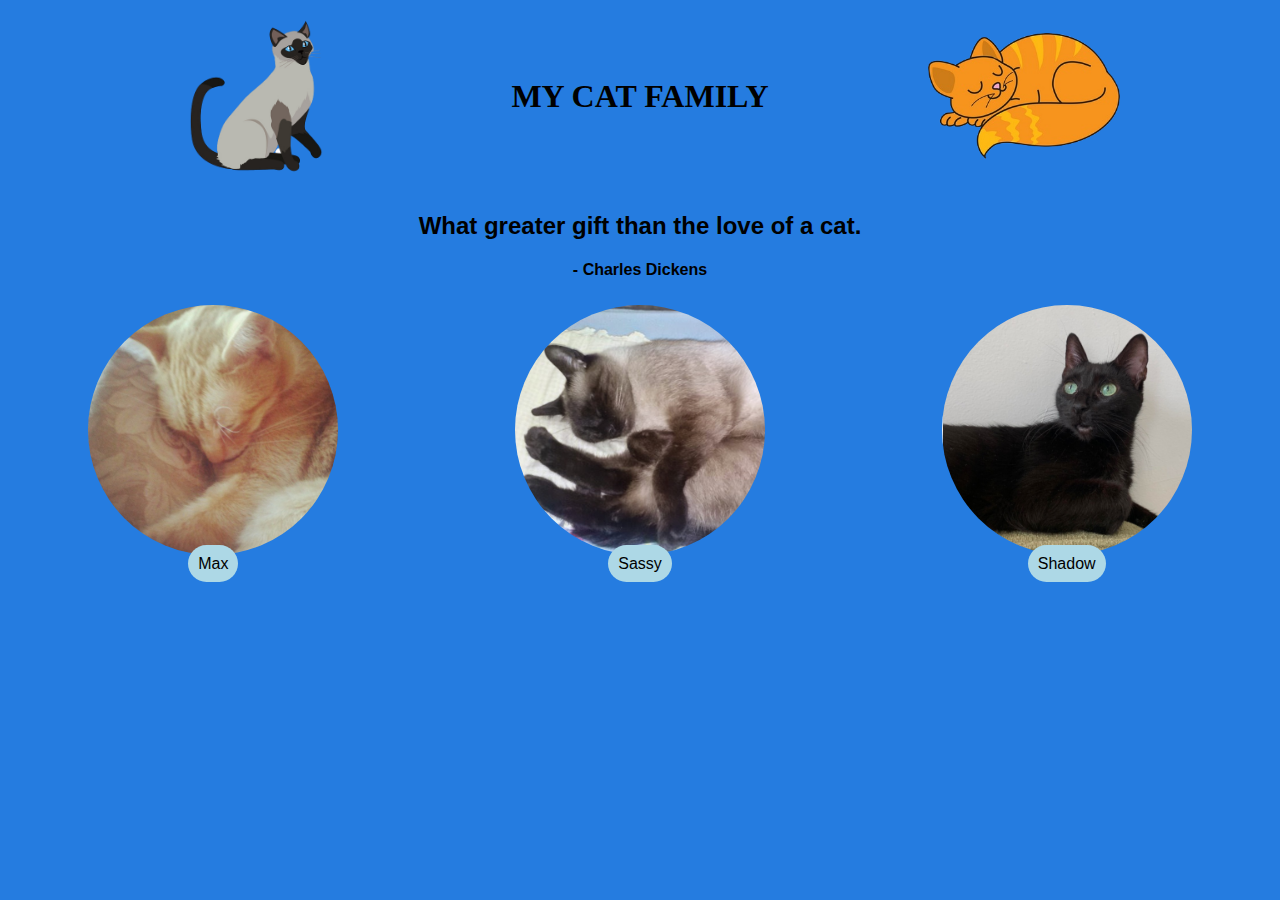
<file: index.html>
<!DOCTYPE html>

<head>
    
    <meta name="viewport" content="width=device-width, initial-scale=1.0">
    <meta charset="UTF-8">
        
    <title>MyPetsWebpage</title>
    
    <link rel="stylesheet" type="text/css" href="css/index.css">
        
</head>
<body>
    <div class="image-txt-container">
        <img src="img/siamese.png" alt="siamese">
        <h1 class="title">MY CAT FAMILY</h1>
        <img src="img/orangeTabby.png" alt="orange">
    </div>
    
    <h2>What greater gift than the love of a cat.</h2>
    <h4>- Charles Dickens</h4>
    
    <div class="row">
      <div class="column">
        <img src="img/maxprofile.png" class="image1" alt="MaxProfile">
        <a href="max.html">Max</a>
      </div>
      <div class="column">
        <img src="img/sassyprofile.png" class="image1" alt="SassyProfile">
        <a href="sassy.html">Sassy</a>
      </div>
      <div class="column">
        <img src="img/shadowprofile.png" class="image1" alt="ShadowProfile">
        <a href="shadow.html">Shadow</a>
      </div>
    </div>

</body>
</file>
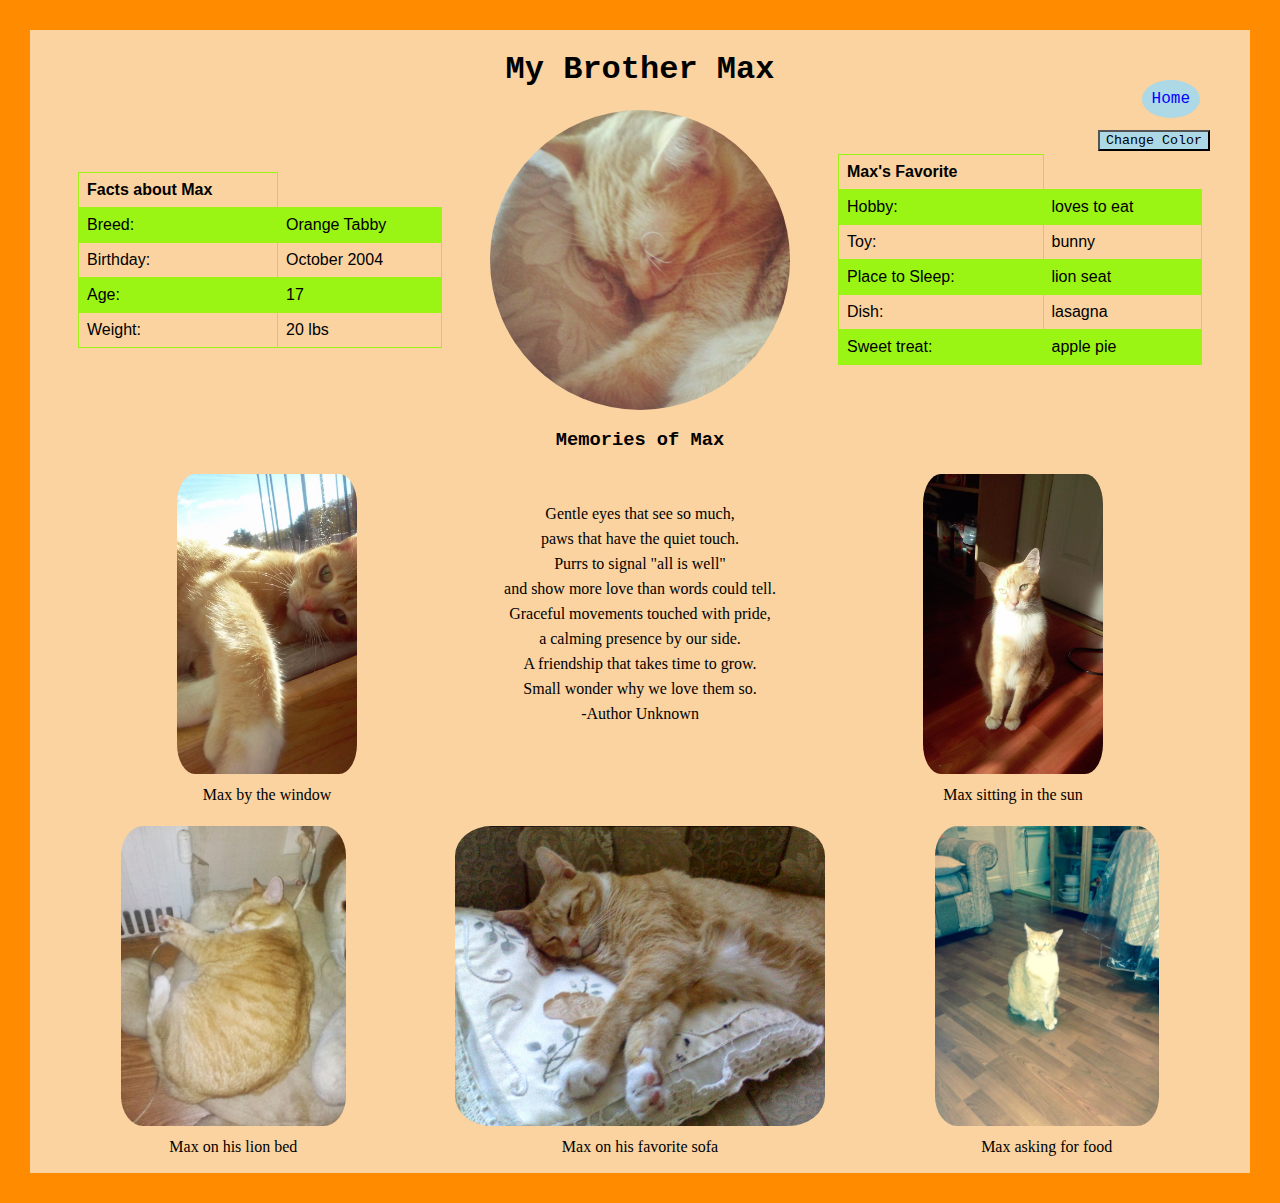
<file: max.html>
<!DOCTYPE html>

<head>
    
    <meta name="viewport" content="width=device-width, initial-scale=1.0">
    <meta charset="UTF-8">
    
    <title>Max's Page</title>
    
    <link rel="stylesheet" type="text/css" href="css/max.css">
</head>

<body style="color: black;">
    <h1 class="title">My Brother Max</h1>
    <a href="index.html">Home</a>
    
    <button onclick="changeColor()" class="customButton">Change Color</button>
    <script src="script.js"></script>
    
    <div class="image-table-container">
        <table class="info" id="Facts">
          <tr>
            <th>Facts about Max</th>
          </tr>
          <tr>
            <td>Breed:</td>
            <td>Orange Tabby</td>
          </tr>
          <tr>
            <td>Birthday:</td>
            <td>October 2004</td>
          </tr>
          <tr>
            <td>Age:</td>
            <td>17</td>
          </tr>
          <tr>
            <td>Weight:</td>
            <td>20 lbs</td>
          </tr>
        </table>
        
        <img src="img/maxprofile.png" class="image1" alt="MaxProfile">
        
        <table>
          <tr>
            <th>Max's Favorite</th>
          </tr>
          <tr>
            <td>Hobby:</td>
            <td>loves to eat</td>
          </tr>
          <tr>
            <td>Toy:</td>
            <td>bunny</td>
          </tr>
          <tr>
            <td>Place to Sleep:</td>
            <td>lion seat</td>
          </tr>
          <tr>
            <td>Dish:</td>
            <td>lasagna</td>
          </tr>
          <tr>
            <td>Sweet treat:</td>
            <td>apple pie</td>
          </tr>
        </table>
    </div>
    
    <h3 class="title">Memories of Max</h3>
    
    <div class="row">
      <div class="column">
        <img src="img/maxwindow.jpg" class="image2" alt="Max Window">
        <p class="captions">Max by the window</p>
      </div>
      <p class="paragraph"> Gentle eyes that see so much,<br>
      paws that have the quiet touch.<br>
      Purrs to signal "all is well"<br>
      and show more love than words could tell.<br>
      Graceful movements touched with pride,<br>
      a calming presence by our side.<br>
      A friendship that takes time to grow.<br>
      Small wonder why we love them so.<br>
      -Author Unknown </p>
      <div class="column">
        <img src="img/maxsun.jpg" class="image2" alt="Max Sun">
        <p class="captions">Max sitting in the sun</p>
      </div>
    </div>
    
    <div class="row">
      <div class="column">
        <img src="img/maxlion.jpg" class="image2" alt="Max lion">
        <p class="captions">Max on his lion bed</p>
      </div>
      <div class="column">
        <img src="img/maxpillow.png" class="image2" alt="Max pillow">
        <p class="captions">Max on his favorite sofa</p>
      </div>
      <div class="column">
        <img src="img/maxfood.JPG" class="image2" alt="Max food">
        <p class="captions">Max asking for food</p>
      </div>
    </div>

</body>
</file>
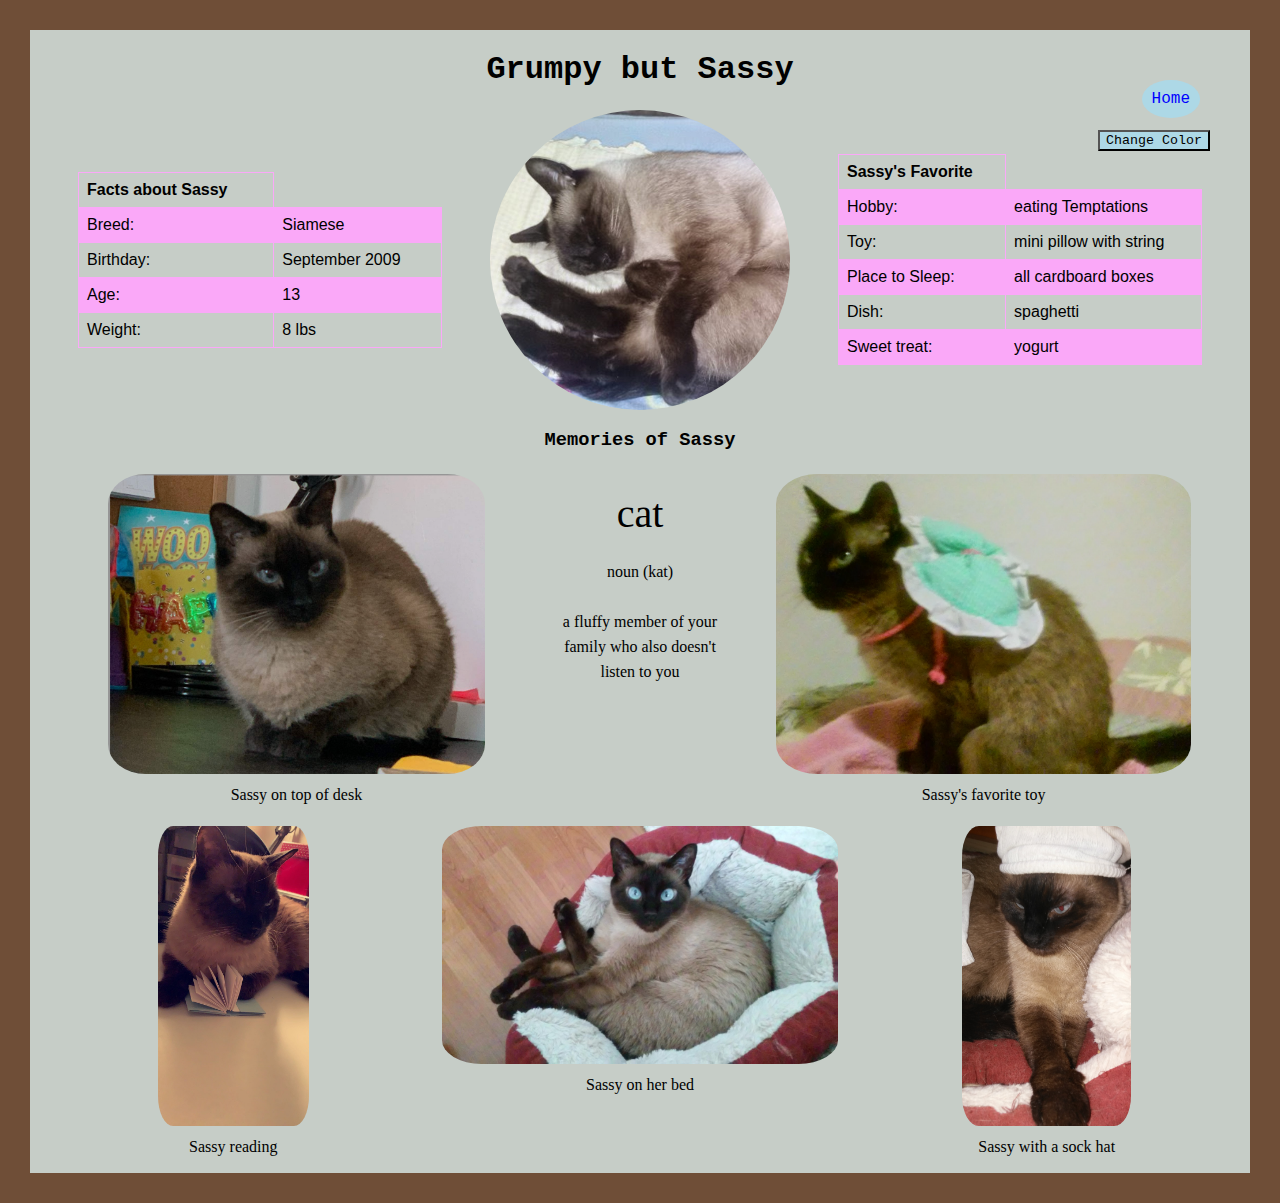
<file: sassy.html>
<!DOCTYPE html>

<head>
    
    <meta name="viewport" content="width=device-width, initial-scale=1.0">
    <meta charset="UTF-8">
    
    <title>Sassy's Page</title>
    
    <link rel="stylesheet" type="text/css" href="css/sassy.css">
</head>

<body style="color: black;">
    <h1 class="title">Grumpy but Sassy</h1>
    <a href="index.html">Home</a>
    
    <button onclick="changeColor()" class="customButton">Change Color</button>
    <script src="script.js"></script>
    
    <div class="image-table-container">
        <table>
          <tr>
            <th>Facts about Sassy</th>
          </tr>
          <tr>
            <td>Breed:</td>
            <td>Siamese</td>
          </tr>
          <tr>
            <td>Birthday:</td>
            <td>September 2009</td>
          </tr>
          <tr>
            <td>Age:</td>
            <td>13</td>
          </tr>
          <tr>
            <td>Weight:</td>
            <td>8 lbs</td>
          </tr>
        </table>
        
        <img src="img/sassyprofile.png" class="image1" alt="SassyProfile">
        
        <table>
          <tr>
            <th>Sassy's Favorite</th>
          </tr>
          <tr>
            <td>Hobby:</td>
            <td>eating Temptations</td>
          </tr>
          <tr>
            <td>Toy:</td>
            <td>mini pillow with string</td>
          </tr>
          <tr>
            <td>Place to Sleep:</td>
            <td>all cardboard boxes</td>
          </tr>
          <tr>
            <td>Dish:</td>
            <td>spaghetti</td>
          </tr>
          <tr>
            <td>Sweet treat:</td>
            <td>yogurt</td>
          </tr>
        </table>
    </div>
        
    <h3 class="title">Memories of Sassy</h3>
    
    <div class="row">
      <div class="column">
        <img src="img/sassydesk.jpg" class="image2" alt="Sassy desk">
        <p class="captions">Sassy on top of desk</p>
      </div>
      
      <p class="paragraph"><span style="font-size: 40px">cat</span><br>
      <br> noun (kat)<br>
      <br> a fluffy member of your<br>
      family who also doesn't<br>
      listen to you</p>
      
      <div class="column">
        <img src="img/sassypillow.jpg" class="image2" alt="Sassy pillow">
        <p class="captions">Sassy's favorite toy</p>
      </div>
    </div>
    
    <div class="row">
      <div class="column">
        <img src="img/sassyreading.jpeg" class="image2" alt="Sassy reading">
        <p class="captions">Sassy reading</p>
      </div>
      <div class="column">
        <img src="img/sassybed.jpg" class="image2" alt="Sassy bed">
        <p class="captions">Sassy on her bed</p>
      </div>
      <div class="column">
        <img src="img/sassysock.jpg" class="image2" alt="Sassy sock">
        <p class="captions">Sassy with a sock hat</p>
      </div>
    </div>

</body>
</file>
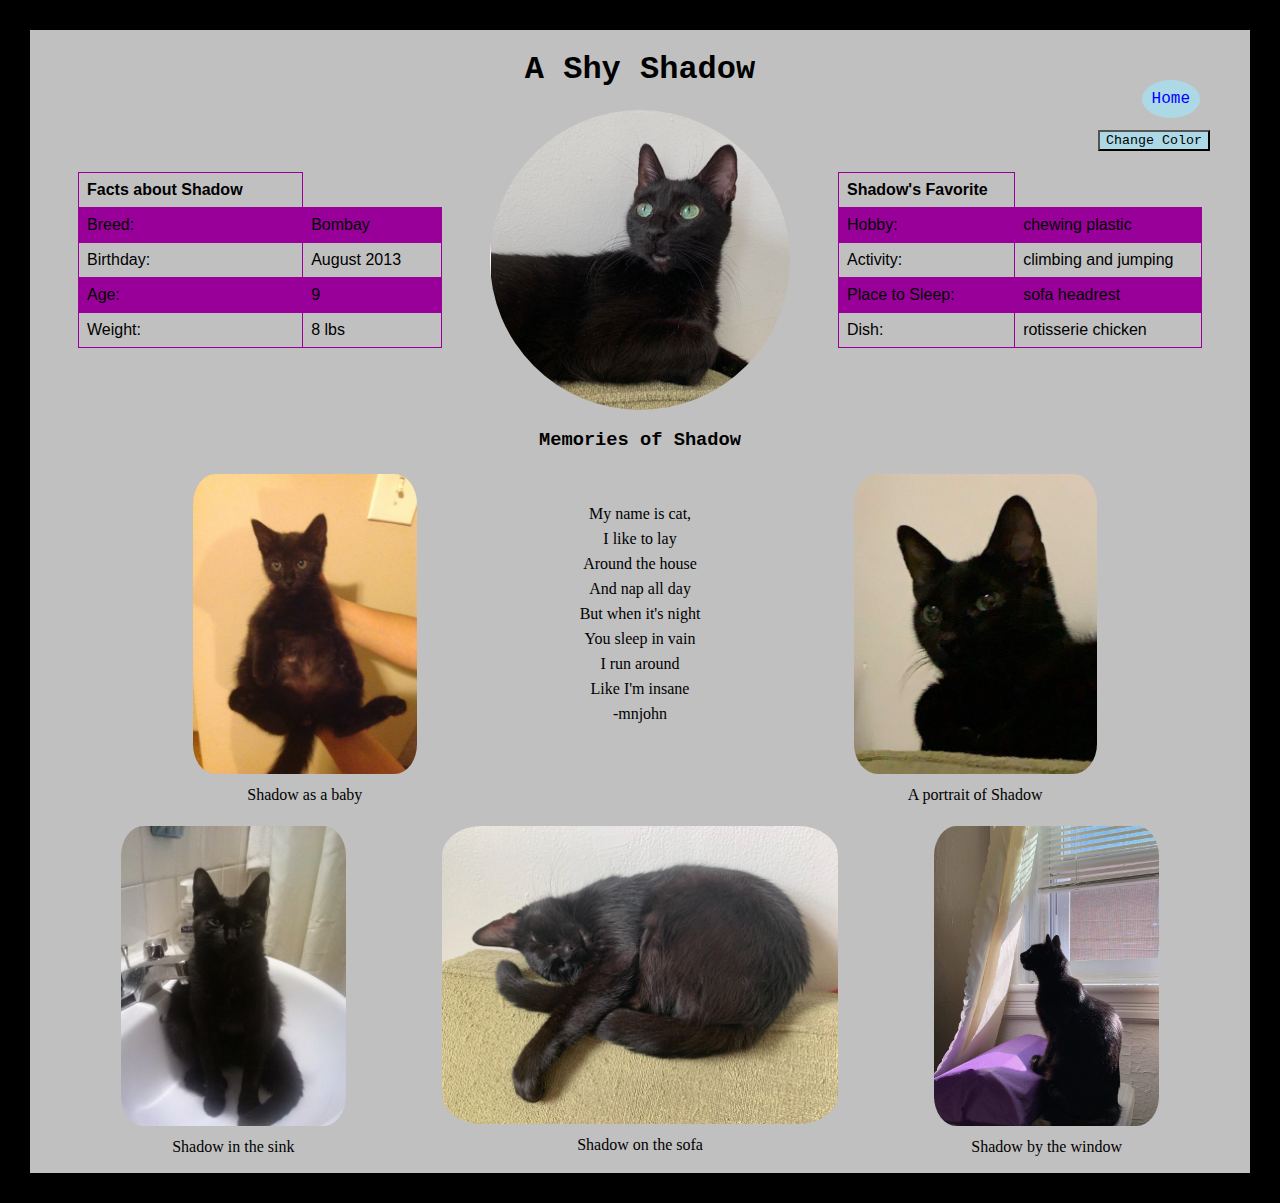
<file: shadow.html>
<!DOCTYPE html>

<head>
    
    <meta name="viewport" content="width=device-width, initial-scale=1.0">
    <meta charset="UTF-8">
    
    <title>Shadow's Page</title>
    
    <link rel="stylesheet" type="text/css" href="css/shadow.css">
</head>

<body style="color: black;">
    <h1 class="title">A Shy Shadow</h1>
    <a href="index.html">Home</a>
    
    <button onclick="changeColor()" class="customButton">Change Color</button>
    <script src="script.js"></script>
    
    <div class="image-table-container">
        <table>
          <tr>
            <th>Facts about Shadow</th>
          </tr>
          <tr>
            <td>Breed:</td>
            <td>Bombay</td>
          </tr>
          <tr>
            <td>Birthday:</td>
            <td>August 2013</td>
          </tr>
          <tr>
            <td>Age:</td>
            <td>9</td>
          </tr>
          <tr>
            <td>Weight:</td>
            <td>8 lbs</td>
          </tr>
        </table>
        
        <img src="img/shadowprofile.png" class="image1" alt="ShadowProfile">
        
        <table>
          <tr>
            <th>Shadow's Favorite</th>
          </tr>
          <tr>
            <td>Hobby:</td>
            <td>chewing plastic</td>
          </tr>
          <tr>
            <td>Activity:</td>
            <td>climbing and jumping</td>
          </tr>
          <tr>
            <td>Place to Sleep:</td>
            <td>sofa headrest</td>
          </tr>
          <tr>
            <td>Dish:</td>
            <td>rotisserie chicken</td>
          </tr>
        </table>
    </div>
    
    <h3 class="title">Memories of Shadow</h3>
    
    <div class="row">
      <div class="column">
        <img src="img/shadowbaby.JPG" class="image2" alt="Baby Shadow">
        <p class="captions">Shadow as a baby</p>
      </div>
      
      <p class="paragraph"> My name is cat,<br>
      I like to lay<br>
      Around the house<br>
      And nap all day<br>
      But when it's night<br>
      You sleep in vain<br>
      I run around<br>
      Like I'm insane<br>
      -mnjohn </p>
      
      <div class="column">
        <img src="img/shadowportrait.jpg" class="image2" alt="Shadow pic">
        <p class="captions">A portrait of Shadow</p>
      </div>
    </div>
    
    <div class="row">
      <div class="column">
        <img src="img/shadowsink.jpg" class="image2" alt="Shadow sink">
        <p class="captions">Shadow in the sink</p>
      </div>
      <div class="column">
        <img src="img/shadowsofa.jpg" class="image2" alt="Shadow sofa">
        <p class="captions">Shadow on the sofa</p>
      </div>
      <div class="column">
        <img src="img/shadowwindow.jpg" class="image2" alt="Shadow window">
        <p class="captions">Shadow by the window</p>
      </div>
    </div>
        
</body>
</file>
<file: css/index.css>
body {
    margin: 0;
    font-family: "Apple Chancery", sans-serif;
    background-color: #257CE0;
    text-align: center;
}

.image-txt-container{
    display: flex;
    align-items: center;
    flex-direction: row;
}

.row {
    display: flex;
}

.column {
    flex: 33.33%;
    padding: 5px;
}


a {
    text-decoration: none;
    color: black;
    background-color: lightblue;
    padding: 10px;
    border-radius: 25px
}

div {
    margin: 0
}

img {
    display: block;
    margin-left: auto;
    margin-right: auto;
    max-width: 15%;
    max-height: 15%;
    border-radius: 15px;
}

.title{
    font-family: Copperplate;
}

.image1 {
    max-width: 60%;
    max-height: 300px;
    border-radius: 50%;
}

.link {
    margin: 40px;
}
</file>
<file: css/max.css>
body {
    left: 0;
    right: 0;
    top: 0;
    bottom: 0;
    z-index: 999;
    border: 30px solid;
    border-color: darkorange;
    margin: 0;
    overflow: auto;
    
    font-family: Courier New;
    background: #FAD3A0;
}

.title{
    text-align: center;
}

.paragraph{
    font-family: Comic Sans MS;
    text-align: center;
    line-height: 25px;
    margin-top: 2rem;
}

.captions{
    font-family: Futura;
    text-align: center;
    line-height: 10px;
}

.image-table-container{
    font-family: "Arial", sans-serif;
    display: flex;
    align-items: center;
    flex-direction: row;
}

.row {
    display: flex;
}

.column {
    flex: 33.33%;
    padding: 5px;
}


img {
    display: block;
    margin-left: auto;
    margin-right: auto;
    max-width: 15%;
    max-height: 15%;
    border-radius: 15px;
}

.image1 {
    max-width: 60%;
    max-height: 300px;
    border-radius: 50%;
}

.image2 {
    max-width: 100%;
    max-height: 300px;
    border-radius: 10%;
}

a {
    text-decoration: none;
    color: blue;
    background-color: lightblue;
    padding: 10px;
    position: absolute;
    right: 80px;
    top: 80px;
    border-radius: 70%;
}

.customButton{
    font-family: Courier New;
    position: absolute;
    right: 70px;
    top: 130px;
    background-color: lightblue;
}

table{
  font-family: arial, sans-serif;
  border-collapse: collapse;
  width: 30%;
  margin-left: 3rem;
  margin-right: 3rem;
}

td, th {
  border: 1px solid #9BF514;
  text-align: left;
  padding: 8px;
}

tr:nth-child(even){
  background-color: #9BF514;
}
</file>
<file: css/sassy.css>
body {
    left: 0;
    right: 0;
    top: 0;
    bottom: 0;
    z-index: 999;
    border: 30px solid;
    border-color: #6F4E37;
    margin: 0;
    overflow: auto;
    font-family: Courier New;
    background: #c6cdc7;
}

.title{
    text-align: center;
}

.paragraph{
    font-family: Parable;
    text-align: center;
    line-height: 25px;
    margin-top: 2rem;
}

.captions{
    font-family: Futura;
    text-align: center;
    line-height: 10px;
}

.image-table-container{
    font-family: "Arial", sans-serif;
    display: flex;
    align-items: center;
    flex-direction: row;
}

.row {
    display: flex;
}

.column {
    flex: 33.33%;
    padding: 5px;
}


img {
    display: block;
    margin-left: auto;
    margin-right: auto;
    max-width: 15%;
    max-height: 15%;
    border-radius: 15px;
}

.image1 {
    max-width: 60%;
    max-height: 300px;
    border-radius: 50%;
}

.image2 {
    max-width: 100%;
    max-height: 300px;
    border-radius: 10%;
}

a {
    text-decoration: none;
    color: blue;
    background-color: lightblue;
    padding: 10px;
    position: absolute;
    right: 80px;
    top: 80px;
    border-radius: 70%;
}

.customButton{
    font-family: Courier New;
    position: absolute;
    right: 70px;
    top: 130px;
    background-color: lightblue;
}


table {
  font-family: arial, sans-serif;
  border-collapse: collapse;
  width: 30%;
  margin-left: 3rem;
  margin-right: 3rem;
}

td, th {
  border: 1px solid #FAA8F8;
  text-align: left;
  padding: 8px;
}

tr:nth-child(even) {
  background-color: #FAA8F8;
}
</file>
<file: css/shadow.css>
body {
    left: 0;
    right: 0;
    top: 0;
    bottom: 0;
    z-index: 999;
    border: 30px solid;
    border-color: black;
    margin: 0;
    overflow: auto;
    font-family: Courier New;
    background: #C0C0C0;
}

.title{
    text-align: center;
}

.paragraph{
    font-family: Comic Sans MS;
    text-align: center;
    line-height: 25px;
    margin-top: 2rem;
}

.captions{
    font-family: Futura;
    text-align: center;
    line-height: 10px;
}

.image-table-container{
    display: flex;
    align-items: center;
    flex-direction: row;
}

.row {
    display: flex;
}

.column {
    flex: 33.33%;
    padding: 5px;
}


img {
    display: block;
    margin-left: auto;
    margin-right: auto;
    max-width: 15%;
    max-height: 15%;
    border-radius: 15px;
}

.image1 {
    max-width: 60%;
    max-height: 300px;
    border-radius: 50%;
}

.image2 {
    max-width: 100%;
    max-height: 300px;
    border-radius: 10%;
}

a {
    text-decoration: none;
    color: blue;
    background-color: lightblue;
    padding: 10px;
    position: absolute;
    right: 80px;
    top: 80px;
    border-radius: 70%;
}

.customButton{
    font-family: Courier New;
    position: absolute;
    right: 70px;
    top: 130px;
    background-color: lightblue;
}

table {
  font-family: arial, sans-serif;
  border-collapse: collapse;
  width: 30%;
  margin-left: 3rem;
  margin-right: 3rem;
}

td, th {
  border: 1px solid #990099;
  text-align: left;
  padding: 8px;
}

tr:nth-child(even) {
  background-color: #990099;
}
</file>
